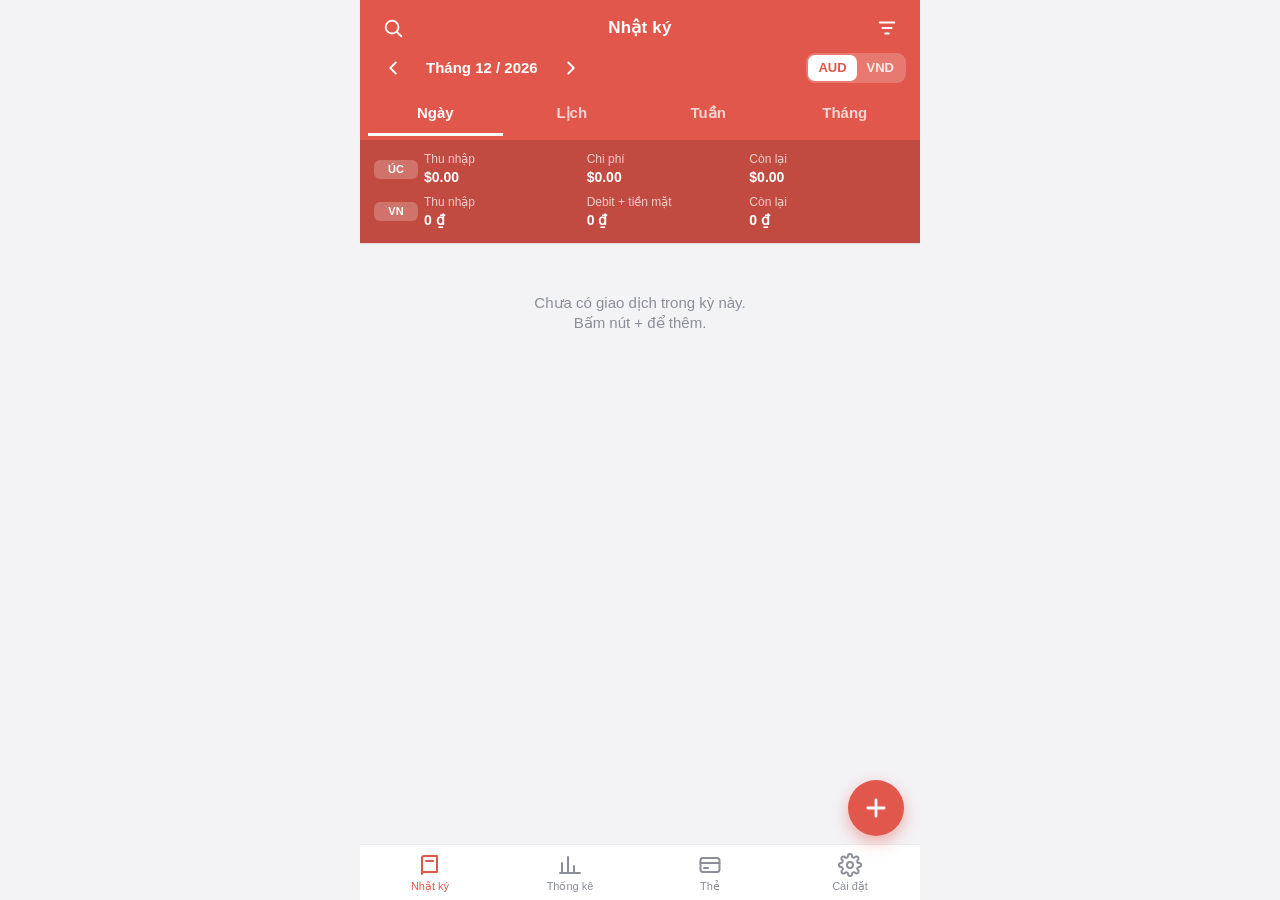
<file: index.html>
<!DOCTYPE html>
<html lang="vi">
<head>
<meta charset="utf-8">
<meta name="viewport" content="width=device-width,initial-scale=1,maximum-scale=1,viewport-fit=cover">
<meta name="theme-color" content="#e2574c">
<meta name="apple-mobile-web-app-capable" content="yes">
<meta name="mobile-web-app-capable" content="yes">
<meta name="apple-mobile-web-app-status-bar-style" content="black-translucent">
<meta name="apple-mobile-web-app-title" content="Chi tiêu">
<link rel="manifest" href="manifest.webmanifest">
<link rel="apple-touch-icon" href="icons/icon-180.png">
<link rel="icon" href="icons/icon-192.png">
<title>Chi tiêu AUD · VND</title>
<link rel="stylesheet" href="style.css">
</head>
<body>
<div id="app">
  <div id="head"></div>
  <div id="main"></div>
  <button id="fab" aria-label="Thêm giao dịch"><svg width="28" height="28" viewBox="0 0 24 24" fill="none" stroke="currentColor" stroke-width="2.4" stroke-linecap="round"><path d="M12 5v14M5 12h14"/></svg></button>
  <nav id="tabbar"></nav>
</div>
<div id="layer"></div>
<div id="toastbox"></div>
<script src="core.js"></script>
<script src="store.js"></script>
<script src="sync.js"></script>
<script src="views.js"></script>
<script src="forms.js"></script>
</body>
</html>
</file>
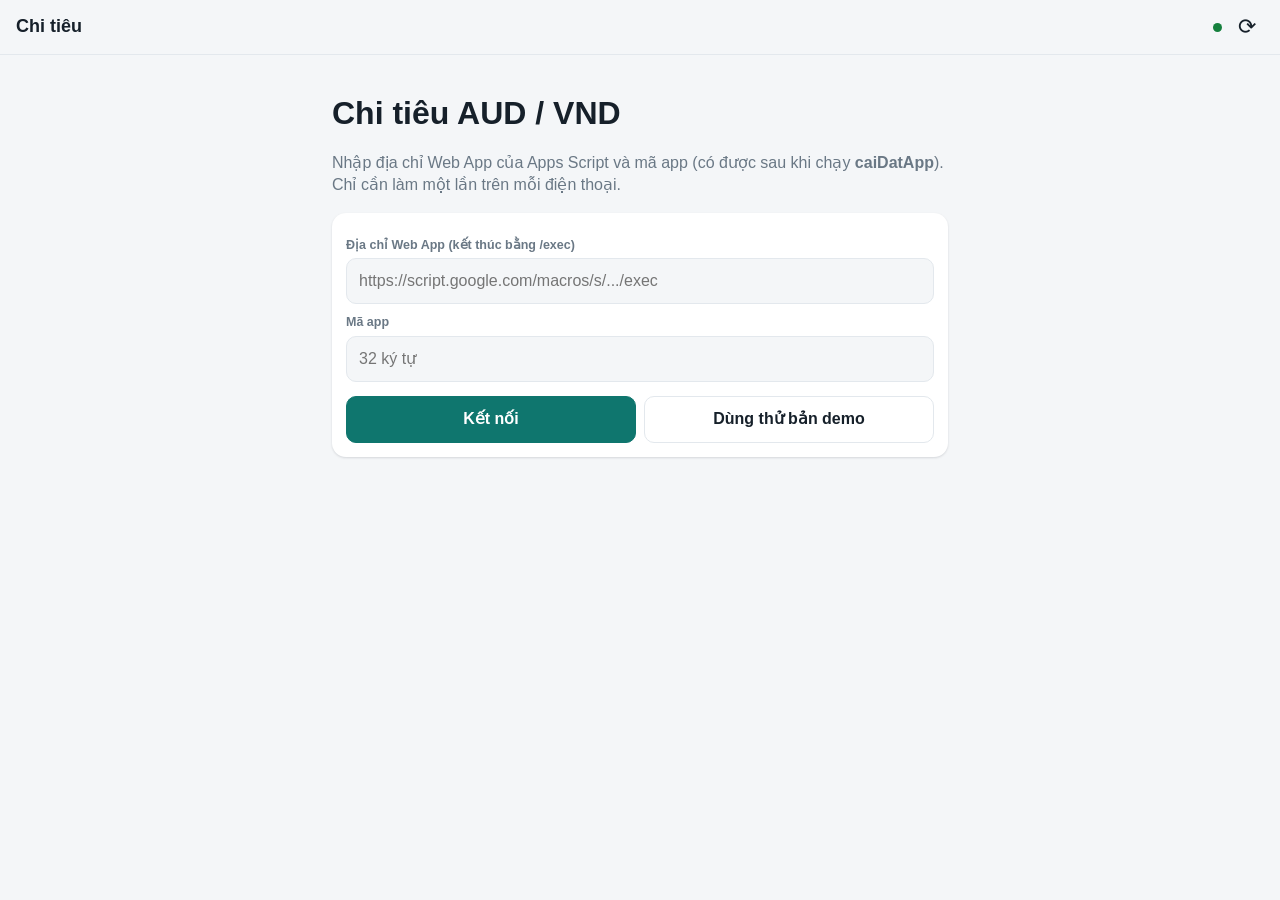
<file: docs/index.html>
<!DOCTYPE html>
<html lang="vi">
<head>
<meta charset="utf-8">
<meta name="viewport" content="width=device-width, initial-scale=1, viewport-fit=cover">
<meta name="theme-color" content="#0f766e">
<meta name="apple-mobile-web-app-capable" content="yes">
<meta name="mobile-web-app-capable" content="yes">
<meta name="apple-mobile-web-app-status-bar-style" content="default">
<meta name="apple-mobile-web-app-title" content="Chi tiêu">
<link rel="manifest" href="manifest.webmanifest">
<link rel="apple-touch-icon" href="apple-touch-icon.png">
<link rel="icon" href="icon-192.png">
<link rel="stylesheet" href="style.css">
<title>Chi tiêu</title>
</head>
<body>
<header id="top">
  <div id="title">Chi tiêu</div>
  <div id="top-actions">
    <span id="sync" class="sync" title="Trạng thái đồng bộ"></span>
    <button class="icon-btn" data-act="refresh" aria-label="Tải lại">⟳</button>
  </div>
</header>
<main id="view"></main>
<nav id="tabs">
  <button data-act="tab" data-v="today">Hôm nay</button>
  <button data-act="tab" data-v="txns">Giao dịch</button>
  <button data-act="tab" data-v="budget">Ngân sách</button>
  <button data-act="tab" data-v="report">Báo cáo</button>
  <button data-act="tab" data-v="transfer">Chuyển</button>
  <button data-act="tab" data-v="more">Thêm</button>
</nav>
<div id="toast" role="status"></div>
<div id="modal-root"></div>
<div id="lock" hidden></div>
<script src="lib.js"></script>
<script src="demo.js"></script>
<script src="app.js"></script>
</body>
</html>
</file>
<file: style.css>
:root{
  --bg:#f3f3f6;--card:#fff;--text:#1f2024;--muted:#8b8e96;--line:#ececf0;--brand:#e2574c;--brand2:#c9473d;
  --thu:#3b82f6;--chi:#e2574c;--ok:#1f9d73;--warn:#e8a317;--uc:#1f9d73;--vn:#d98a14;--chip:#f0f0f4;
  --shadow:0 2px 10px rgba(20,20,30,.08);
  --sat:env(safe-area-inset-top,0px);--sab:env(safe-area-inset-bottom,0px);
}
@media (prefers-color-scheme:dark){:root{
  --bg:#101013;--card:#1b1b20;--text:#f1f1f4;--muted:#8d9099;--line:#2a2a31;--chip:#26262d;--shadow:0 2px 10px rgba(0,0,0,.5);
  --brand:#d8564b;--thu:#5b9bff;
}}
*{box-sizing:border-box;-webkit-tap-highlight-color:transparent}
html,body{margin:0;height:100%;background:var(--bg);color:var(--text);
  font:15px/1.35 -apple-system,BlinkMacSystemFont,"SF Pro Text","Segoe UI",Roboto,sans-serif;-webkit-text-size-adjust:100%}
body{overscroll-behavior:none}
button{font:inherit;color:inherit;background:none;border:0;padding:0;cursor:pointer}
input,select,textarea{font:inherit;font-size:16px;color:var(--text)}
small{color:var(--muted);font-size:12px}
b{font-weight:650}
.thu{color:var(--thu)}.chi{color:var(--chi)}.muted{color:var(--muted)}.num{font-variant-numeric:tabular-nums}

#app{display:flex;flex-direction:column;height:100dvh;max-width:560px;margin:0 auto;position:relative;background:var(--bg)}
#head{background:var(--brand);color:#fff;padding:calc(var(--sat) + 8px) 14px 0;flex:none;box-shadow:0 1px 0 rgba(0,0,0,.08)}
.hrow{display:flex;align-items:center;justify-content:space-between;min-height:40px}
.htitle{font-weight:700;font-size:17px;letter-spacing:.2px}
.hbtn{width:38px;height:38px;display:grid;place-items:center;border-radius:50%;position:relative}
.hbtn:active{background:rgba(255,255,255,.18)}
.hbtn .dot{position:absolute;top:7px;right:7px;width:8px;height:8px;border-radius:50%;background:#ffd43b}
.nav{display:flex;align-items:center;gap:6px}
.nav .lbl{font-weight:600;min-width:110px;text-align:center;padding:6px 8px;border-radius:8px}
.pill{display:inline-flex;background:rgba(255,255,255,.2);border-radius:9px;padding:2px}
.pill button{padding:4px 10px;border-radius:7px;font-size:13px;font-weight:600;opacity:.85}
.pill button.on{background:#fff;color:var(--brand);opacity:1}
.subtabs{display:flex;gap:2px;margin:6px -6px 0;overflow-x:auto;scrollbar-width:none}
.subtabs button{flex:1;padding:9px 8px 10px;font-weight:600;opacity:.75;border-bottom:3px solid transparent;white-space:nowrap}
.subtabs button.on{opacity:1;border-color:#fff}
.sum{background:rgba(0,0,0,.14);margin:4px -14px 0;padding:8px 14px 10px}
.sumrow{display:grid;grid-template-columns:44px 1fr 1fr 1fr;align-items:center;gap:6px;padding:3px 0}
.sumrow small{color:rgba(255,255,255,.72);display:block}
.sumrow b{font-size:14px}
.sumrow .tag{font-size:11px;font-weight:700;background:rgba(255,255,255,.22);border-radius:6px;padding:2px 0;text-align:center}
.sumnote{font-size:12px;color:rgba(255,255,255,.8);padding-top:3px;display:flex;justify-content:space-between;gap:8px}
.searchbar{padding:6px 0 8px}
.searchbar input{width:100%;border:0;border-radius:10px;padding:9px 12px;background:rgba(255,255,255,.95);color:#222}

#main{flex:1;overflow-y:auto;-webkit-overflow-scrolling:touch;padding:10px 12px calc(150px + var(--sab))}
#tabbar{position:absolute;left:0;right:0;bottom:0;display:flex;background:var(--card);border-top:1px solid var(--line);padding-bottom:var(--sab);z-index:5}
#tabbar button{flex:1;display:flex;flex-direction:column;align-items:center;gap:2px;padding:8px 0 6px;color:var(--muted);font-size:11px}
#tabbar button.on{color:var(--brand)}
#fab{position:absolute;right:16px;bottom:calc(64px + var(--sab));width:56px;height:56px;border-radius:50%;background:var(--brand);color:#fff;
  display:grid;place-items:center;box-shadow:0 6px 16px rgba(226,87,76,.45);z-index:6}
#fab:active{transform:scale(.95)}

.card{background:var(--card);border-radius:14px;box-shadow:var(--shadow);margin-bottom:10px;overflow:hidden}
.pad{padding:12px 14px}
.sect{font-size:12px;font-weight:700;color:var(--muted);letter-spacing:.5px;text-transform:uppercase;margin:14px 4px 6px}
.empty{text-align:center;color:var(--muted);padding:40px 20px}

/* nhật ký ngày */
.dayh{display:flex;align-items:center;gap:8px;padding:9px 14px;background:var(--card);border-bottom:1px solid var(--line)}
.dayh .dn{font-size:22px;font-weight:700;min-width:30px}
.dayh .dm{font-size:11px;color:var(--muted);line-height:1.2}
.dayh .wd{display:inline-block;background:var(--chip);border-radius:5px;padding:0 6px;margin-top:1px}
.dayh .sp{flex:1}
.dayh .ds{font-size:13px;text-align:right}
.tx{display:flex;align-items:center;gap:10px;padding:10px 14px;border-bottom:1px solid var(--line);background:var(--card);width:100%;text-align:left}
.tx:last-child{border-bottom:0}
.tx:active{background:var(--chip)}
.tx .c1{width:78px;flex:none;font-size:12px;color:var(--muted);line-height:1.25}
.tx .c1 .tg{display:inline-block;font-size:10px;font-weight:700;border-radius:4px;padding:0 5px;margin-top:2px;color:#fff}
.tx .c2{flex:1;min-width:0}
.tx .c2 b{display:block;font-weight:600;white-space:nowrap;overflow:hidden;text-overflow:ellipsis}
.tx .c3{text-align:right;flex:none}
.tx .c3 b{display:block}
.tg.uc{background:var(--uc)}.tg.vn{background:var(--vn)}.tg.cr{background:#7c6ae6}
.tg.cash{background:#6b7280}

/* lịch */
.cal{display:grid;grid-template-columns:repeat(7,1fr);gap:1px;background:var(--line);border-radius:14px;overflow:hidden}
.cal .w{background:var(--card);text-align:center;font-size:11px;color:var(--muted);padding:6px 0;font-weight:600}
.cal .d{background:var(--card);min-height:62px;padding:3px 4px;text-align:left;display:flex;flex-direction:column;justify-content:space-between;position:relative}
.cal .d.out{opacity:.35}
.cal .d.today .n{background:var(--brand);color:#fff;border-radius:50%;width:20px;height:20px;display:grid;place-items:center}
.cal .d .n{font-size:12px;font-weight:600;width:20px;height:20px;display:grid;place-items:center}
.cal .d .v{font-size:10px;line-height:1.15;text-align:right}
.cal .d.sel{outline:2px solid var(--brand);outline-offset:-2px}

/* bảng tuần */
.tiles{display:grid;grid-template-columns:repeat(3,1fr);gap:8px;margin-bottom:10px}
.tile{background:var(--card);border-radius:12px;padding:10px;box-shadow:var(--shadow)}
.tile small{display:block;line-height:1.2}
.tile b{font-size:15px;display:block;margin-top:2px;word-break:break-all}
.tile.big{grid-column:span 3;display:flex;justify-content:space-between;align-items:center}
.tbl{width:100%;border-collapse:collapse;font-size:12.5px}
.tbl th,.tbl td{padding:7px 8px;text-align:right;white-space:nowrap;border-bottom:1px solid var(--line)}
.tbl th{color:var(--muted);font-weight:600}
.tbl td:first-child,.tbl th:first-child{text-align:left;position:sticky;left:0;background:var(--card);font-weight:600;max-width:120px;overflow:hidden;text-overflow:ellipsis}
.tbl tr.hd td{background:var(--chip);color:var(--muted);font-size:11px;font-weight:700}
.tbl tr.tot td{font-weight:700}
.scrollx{overflow-x:auto}
.bars{display:flex;align-items:flex-end;gap:6px;height:90px;padding:6px 10px 0}
.bars>div{flex:1;display:flex;flex-direction:column;align-items:center;justify-content:flex-end;height:100%;font-size:10px;color:var(--muted)}
.bars i{display:block;width:100%;background:var(--brand);border-radius:5px 5px 0 0;min-height:2px}

/* thống kê */
.pie{display:grid;place-items:center;padding:12px 0 4px}
.legend .row{display:flex;align-items:center;gap:10px;padding:10px 14px;border-top:1px solid var(--line);width:100%;text-align:left}
.badge{min-width:46px;text-align:center;border-radius:6px;color:#fff;font-size:12px;font-weight:700;padding:3px 0}
.legend .row .nm{flex:1}
.chips{display:flex;flex-wrap:wrap;gap:6px}
.chip{background:var(--chip);border-radius:16px;padding:7px 12px;font-size:14px;border:1.5px solid transparent;white-space:nowrap}
.chip.on{background:var(--brand);color:#fff}
.chip.sm{padding:4px 10px;font-size:13px}
.seg{display:flex;background:var(--chip);border-radius:10px;padding:3px;gap:3px}
.seg button{flex:1;padding:8px 6px;border-radius:8px;font-weight:600;color:var(--muted)}
.seg button.on{background:var(--card);color:var(--text);box-shadow:0 1px 4px rgba(0,0,0,.12)}
.seg.r button.on.chi{color:var(--chi)}.seg.r button.on.thu{color:var(--thu)}
.prog{height:9px;background:var(--chip);border-radius:6px;overflow:hidden;margin-top:7px}
.prog i{display:block;height:100%;border-radius:6px;background:var(--ok)}
.prog i.warn{background:var(--warn)}.prog i.over{background:var(--chi)}
.alert{background:#fff3d6;color:#7a5200;border-radius:12px;padding:9px 12px;margin-bottom:10px;font-size:13px}
@media (prefers-color-scheme:dark){.alert{background:#3a2f12;color:#f3d48a}}

/* sheet / page */
.ov{position:fixed;inset:0;background:rgba(0,0,0,.45);z-index:20;display:flex;align-items:flex-end;justify-content:center}
.sheet{background:var(--bg);width:100%;max-width:560px;max-height:94dvh;border-radius:20px 20px 0 0;display:flex;flex-direction:column;animation:up .22s ease-out}
.sheet.full{height:94dvh}
@keyframes up{from{transform:translateY(40px);opacity:.4}to{transform:none;opacity:1}}
.sh-head{display:flex;align-items:center;justify-content:space-between;padding:12px 14px;border-bottom:1px solid var(--line);flex:none}
.sh-head b{font-size:16px}
.sh-body{overflow-y:auto;padding:12px 14px 24px;flex:1;-webkit-overflow-scrolling:touch}
.sh-foot{display:flex;gap:8px;padding:10px 14px calc(10px + var(--sab));border-top:1px solid var(--line);flex:none;background:var(--bg)}
.btn{flex:1;padding:13px;border-radius:12px;background:var(--brand);color:#fff;font-weight:700;text-align:center}
.btn.sec{background:var(--chip);color:var(--text)}
.btn.danger{background:transparent;color:var(--chi);border:1.5px solid var(--chi)}
.btn.sm{padding:8px 12px;flex:none;border-radius:10px;font-size:14px}
.field{margin-bottom:12px}
.field>label{display:block;font-size:12px;font-weight:700;color:var(--muted);margin-bottom:5px;text-transform:uppercase;letter-spacing:.4px}
.inp{width:100%;padding:11px 12px;border-radius:10px;border:1.5px solid var(--line);background:var(--card)}
.inp:focus{outline:none;border-color:var(--brand)}
.amt{display:flex;gap:8px;align-items:center}
.amt .inp{font-size:28px;font-weight:700;padding:8px 12px}
.row2{display:grid;grid-template-columns:1fr 1fr;gap:8px}
.cgroup{font-size:11px;font-weight:700;color:var(--muted);margin:10px 0 5px;text-transform:uppercase}
.list .li{display:flex;align-items:center;gap:10px;padding:13px 14px;border-bottom:1px solid var(--line);background:var(--card);width:100%;text-align:left}
.list .li:last-child{border-bottom:0}
.li .sp{flex:1;min-width:0}
.li .sub{display:block;font-size:12px;color:var(--muted)}
.chev{color:var(--muted)}
.toast{position:fixed;left:50%;transform:translateX(-50%);bottom:calc(120px + var(--sab));background:#222;color:#fff;padding:10px 16px;border-radius:12px;z-index:50;font-size:14px;box-shadow:0 6px 20px rgba(0,0,0,.3);max-width:88%;text-align:center}
.switch{position:relative;width:46px;height:28px;border-radius:14px;background:var(--line);flex:none;transition:.15s}
.switch.on{background:var(--ok)}
.switch::after{content:"";position:absolute;top:3px;left:3px;width:22px;height:22px;border-radius:50%;background:#fff;transition:.15s}
.switch.on::after{left:21px}
.kv{display:flex;justify-content:space-between;padding:8px 0;border-bottom:1px solid var(--line)}
.kv:last-child{border:0}
pre.copy{white-space:pre-wrap;word-break:break-all;font-size:11px;max-height:40vh;overflow:auto;background:var(--chip);padding:8px;border-radius:8px}
</file>
<file: docs/style.css>
:root {
  --bg: #f4f6f8; --card: #ffffff; --text: #16202a; --muted: #6a7885; --line: #e3e8ed;
  --brand: #0f766e; --brand-ink: #ffffff; --in: #15803d; --out: #b91c1c; --warn: #b45309;
  --bar: #e6ebf0; --shadow: 0 1px 2px rgba(16,24,40,.06), 0 1px 3px rgba(16,24,40,.08);
}
@media (prefers-color-scheme: dark) {
  :root {
    --bg: #0e1418; --card: #172027; --text: #e8eef2; --muted: #93a2ae; --line: #26323b;
    --brand: #2dd4bf; --brand-ink: #062a27; --in: #4ade80; --out: #f87171; --warn: #fbbf24;
    --bar: #26323b; --shadow: none;
  }
}
* { box-sizing: border-box; -webkit-tap-highlight-color: transparent; }
html, body { margin: 0; background: var(--bg); color: var(--text); }
body { font: 16px/1.4 -apple-system, BlinkMacSystemFont, "Segoe UI", Roboto, sans-serif; }
#top { position: sticky; top: 0; z-index: 5; display: flex; justify-content: space-between; align-items: center;
  padding: calc(env(safe-area-inset-top) + 10px) 16px 10px; background: var(--bg); border-bottom: 1px solid var(--line); }
#title { font-weight: 700; font-size: 18px; }
#top-actions { display: flex; gap: 8px; align-items: center; }
.sync { width: 9px; height: 9px; border-radius: 50%; background: var(--in); display: inline-block; }
.sync.busy { background: var(--warn); } .sync.err { background: var(--out); }
.icon-btn { border: 0; background: transparent; color: var(--text); font-size: 22px; padding: 4px 8px; }
main { padding: 12px 12px calc(84px + env(safe-area-inset-bottom)); max-width: 640px; margin: 0 auto; }
#tabs { position: fixed; bottom: 0; left: 0; right: 0; display: flex; background: var(--card); border-top: 1px solid var(--line);
  padding-bottom: env(safe-area-inset-bottom); z-index: 6; }
#tabs button { flex: 1; border: 0; background: transparent; color: var(--muted); padding: 12px 0; font-size: 11.5px; font-weight: 600; }
#tabs button.on { color: var(--brand); box-shadow: inset 0 2px 0 var(--brand); }
.card { background: var(--card); border-radius: 14px; padding: 14px; margin-bottom: 12px; box-shadow: var(--shadow); }
.card h3 { margin: 0 0 8px; font-size: 14px; color: var(--muted); font-weight: 600; text-transform: uppercase; letter-spacing: .03em; }
.hero .label { color: var(--muted); font-size: 13px; }
.hero .big { font-size: 34px; font-weight: 800; letter-spacing: -.02em; }
.hero .big.neg { color: var(--out); }
.hero .sub { color: var(--muted); font-size: 13px; margin-top: 2px; }
.row { display: flex; gap: 8px; align-items: center; }
.row > * { flex: 1; min-width: 0; }
.row > .fixed { flex: 0 0 auto; }
input, select, textarea { width: 100%; font: inherit; color: var(--text); background: var(--bg); border: 1px solid var(--line);
  border-radius: 10px; padding: 11px 12px; }
input:focus, select:focus { outline: 2px solid var(--brand); outline-offset: -1px; }
label { display: block; font-size: 12.5px; color: var(--muted); margin: 10px 0 4px; font-weight: 600; }
.btn { border: 1px solid var(--line); background: var(--card); color: var(--text); font: inherit; font-weight: 600;
  padding: 11px 14px; border-radius: 10px; }
.btn.primary { background: var(--brand); color: var(--brand-ink); border-color: var(--brand); }
.btn.danger { color: var(--out); }
.btn.small { padding: 6px 10px; font-size: 13px; }
.btn:disabled { opacity: .5; }
.chips { display: flex; flex-wrap: wrap; gap: 6px; margin: 8px 0; }
.chip { border: 1px solid var(--line); background: var(--bg); color: var(--text); padding: 7px 11px; border-radius: 999px; font-size: 14px; }
.chip.on { background: var(--brand); color: var(--brand-ink); border-color: var(--brand); }
.seg { display: flex; border: 1px solid var(--line); border-radius: 10px; overflow: hidden; }
.seg button { flex: 1; border: 0; background: var(--bg); color: var(--muted); padding: 10px; font: inherit; font-weight: 600; }
.seg button.on { background: var(--brand); color: var(--brand-ink); }
.preview { min-height: 22px; margin: 8px 0; font-size: 14px; color: var(--muted); }
.preview b { color: var(--text); }
.list .item { display: flex; align-items: center; gap: 10px; padding: 10px 0; border-bottom: 1px solid var(--line); }
.list .item:last-child { border-bottom: 0; }
.item .main { flex: 1; min-width: 0; }
.item .t { font-weight: 600; white-space: nowrap; overflow: hidden; text-overflow: ellipsis; }
.item .s { color: var(--muted); font-size: 12.5px; }
.amt { font-weight: 700; white-space: nowrap; text-align: right; }
.amt.in { color: var(--in); } .amt.out { color: var(--out); }
.amt small { display: block; color: var(--muted); font-weight: 500; font-size: 11.5px; }
.bar { height: 8px; background: var(--bar); border-radius: 6px; overflow: hidden; margin-top: 6px; }
.bar > i { display: block; height: 100%; background: var(--brand); border-radius: 6px; }
.bar > i.warn { background: var(--warn); } .bar > i.over { background: var(--out); }
.bud { padding: 10px 0; border-bottom: 1px solid var(--line); }
.bud:last-child { border-bottom: 0; }
.bud .top { display: flex; justify-content: space-between; gap: 8px; }
.muted { color: var(--muted); } .small { font-size: 13px; }
.alert { padding: 10px 12px; border-radius: 10px; background: color-mix(in srgb, var(--warn) 14%, var(--card)); margin-bottom: 10px; font-size: 14px; }
.alert.info { background: color-mix(in srgb, var(--brand) 12%, var(--card)); }
.kpis { display: grid; grid-template-columns: 1fr 1fr 1fr; gap: 8px; }
.kpi .v { font-weight: 800; font-size: 17px; } .kpi .k { color: var(--muted); font-size: 12px; }
.legend { display: grid; gap: 6px; margin-top: 8px; }
.legend div { display: flex; align-items: center; gap: 8px; font-size: 14px; }
.legend i { width: 10px; height: 10px; border-radius: 3px; flex: 0 0 auto; }
.legend span.v { margin-left: auto; font-weight: 600; }
.nav { display: flex; align-items: center; justify-content: space-between; margin-bottom: 10px; gap: 8px; }
.nav .mid { font-weight: 700; flex: 1; text-align: center; }
.delta.up { color: var(--out); } .delta.down { color: var(--in); }
#toast { position: fixed; left: 12px; right: 12px; bottom: calc(76px + env(safe-area-inset-bottom)); z-index: 20; display: none;
  background: #111827; color: #fff; padding: 12px 14px; border-radius: 12px; box-shadow: 0 6px 20px rgba(0,0,0,.25); font-size: 14px; max-width: 616px; margin: 0 auto; }
#toast.show { display: flex; gap: 10px; align-items: center; justify-content: space-between; }
#toast button { background: transparent; color: #7dd3c8; border: 0; font: inherit; font-weight: 700; }
#modal-root .back { position: fixed; inset: 0; background: rgba(0,0,0,.45); z-index: 30; display: flex; align-items: flex-end; justify-content: center; }
#modal-root .sheet { background: var(--card); width: 100%; max-width: 640px; border-radius: 18px 18px 0 0; padding: 16px 16px calc(16px + env(safe-area-inset-bottom)); max-height: 90vh; overflow: auto; }
#modal-root .sheet h2 { margin: 0 0 6px; font-size: 18px; }
#lock { position: fixed; inset: 0; background: var(--bg); z-index: 50; display: flex; flex-direction: column; align-items: center; justify-content: center; gap: 14px; }
#lock[hidden] { display: none; }
#lock input { width: 160px; text-align: center; font-size: 28px; letter-spacing: .4em; }
.welcome { padding-top: 24px; }
.welcome h1 { margin: 0 0 6px; }
.empty { text-align: center; color: var(--muted); padding: 18px 8px; font-size: 14px; }
svg text { fill: var(--muted); font-size: 10px; }
</file>
